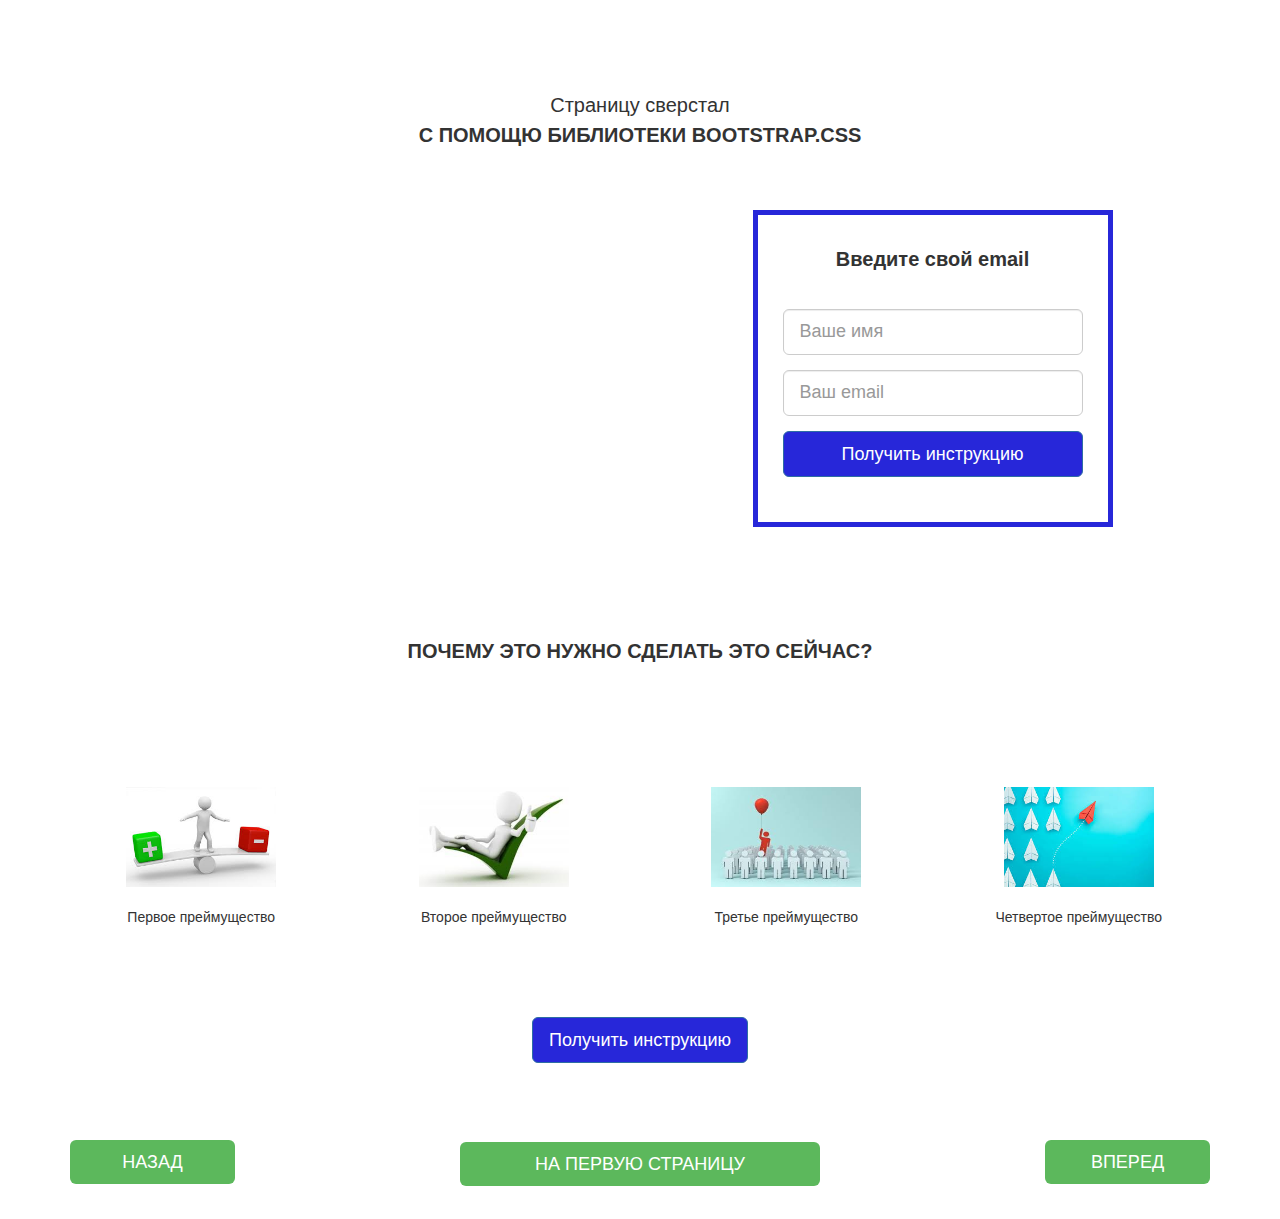
<file: lesson_9/index.html>
<!DOCTYPE html>
<html lang="en">
<head>
	<meta charset="UTF-8">
	<link rel="stylesheet" href="bootstrap.css">
	<link rel="stylesheet" href="style.css">
	<title>библиотеки bootstrap.css</title>
</head>
<body>
	
	<div class="section">
		<div class="container">
			<!--  Первый row (строка) под заголовок -->
			<div class="row">
				<div class="col-lg-6 col-lg-offset-3">
					<h1 class="header text-center"> <!--text-center - выравнивает текст по центру  -->
						<span>Страницу сверстал</span>
						<strong class="text-uppercase">С помощю библиотеки bootstrap.css</strong>
				    </h1>
				</div>
			</div>
			<!-- Второй row (строка) под видео и форму -->
			<div class="row">
				<div class="col-lg-6 col-lg-offset-1 col-xs-8 col-xs-offset-2">
					<div class="video">
						<iframe width="100%" height="315" src="https://www.youtube.com/embed/53UnXy-V-WQ" frameborder="0" allow="accelerometer; autoplay; clipboard-write; encrypted-media; gyroscope; picture-in-picture" allowfullscreen></iframe>
					</div>
				</div>
				<div class="col-lg-4 col-lg-offset-0 col-xs-8 col-xs-offset-2">
					<div class="form">
						<p class="form-header text-center">Введите свой email</p> <!--text-center -->
						<form action="#" >
							<input type="text" class="form-control input-lg" placeholder="Ваше имя"> <!-- form-control -->
							<input type="text" class="form-control input-lg" placeholder="Ваш email"> <!-- form-control -->
							<button class="btn btn-primary btn-lg btn-block form-btn">Получить инструкцию</button> <!-- btn btn-primary btn-lg btn-block  -->
						</form>
					</div>
				</div>		
			</div>
		</div>
	</div>
<!--  преймущества -->
	<div class="section">
		<div class="container">
			<!-- Под заголовок секции -->
			<div class="row">
				<div class="col-lg-12 col-xs-12 col-cm-12">
					<h2 class="section-header text-center text-uppercase">почему это нужно сделать это сейчас?</h2>
				</div>
			</div>
		<!-- Блок под преймущкства -->
			<div class="feature text-center ">
				<div class="row">
					<div class="col-lg-3 col-md-6">
						<div class="feature-box">
							<img src="img/1.jpg" alt="1 преймущество">
							<p>Первое преймущество</p>
						</div>
					</div>
					<div class="col-lg-3 col-md-6">
						<div class="feature-box">
							<img src="img/2.jpg" alt="2 преймущество">
							<p>Второе преймущество</p>
						</div>
					</div>
					<div class="col-lg-3 col-md-6">
						<div class="feature-box">
							<img src="img/3.jpg" alt="3 преймущество">
							<p>Третье преймущество</p>
						</div>
					</div>
					<div class="col-lg-3 col-md-6">
						<div class="feature-box ">
							<img src="img/4.jpg" alt="4 преймущество">
							<p >Четвертое преймущество</p>
						</div>
					</div>
				</div>
			</div>
			<button class="btn btn-primary btn-lg form-btn center-block">Получить инструкцию</button> 
		</div>
	</div>

	<!-- Ссылки на уроки -->
	<div class="section">
		<div class="container text-center">
			<div class="row">
				<div class="col-lg-2 col-lg-offset-0 col-md-2 col-md-offset-0 col-sm-2 col-sm-offset-0">
					<a class="button-link btn-success btn-lg forma-btn" href="../UROK 8/UROK 8.html">НАЗАД</a>
				</div>
				<div class="col-lg-4 col-lg-offset-2 col-md-4 col-md-offset-2 col-sm-6 col-sm-offset-1">
					<a class="button-link btn-success btn-lg forma-btn" href="../demostracia.html">НА ПЕРВУЮ СТРАНИЦУ</a>
				</div>	
				<div class="col-lg-2 col-lg-offset-2 col-md-2 col-md-offset-2 col-sm-2 col-sm-offset-1">	
					<a class="button-link btn-success btn-lg forma-btn" href="../UROK 10/UROK 10.html">ВПЕРЕД</a>
				</div>
			</div>
		</div>
	</div>
</body>
</html>
</file>
<file: lesson_9/style.css>
.section{
	padding: 30px;
}

.header{
	font-size: 20px;
	line-height: 1.5;
	margin: 60px auto;

}

.header span{
	display: block;

}

.form{
	border: 5px solid #2727d9;
	padding: 30px 25px;
	
}

.form-header, .section-header{
	font-size: 20px;
	font-weight: 900;
	margin-bottom: 35px;

}

.form input{
	margin-bottom: 15px;

}

.form-btn{
	background-color: #2727d9; 
	margin: 15px auto;

}

.feature-box{
	margin: 30px auto;
}

.feature-box img{
	width: 150px;
	height:100px;
}

.feature{
	margin: 60px auto;
}

.feature p{
	margin-top: 20px;
}


.video{
	margin-bottom: 30px;
}

.button-link, .button-link:hover{
	color: #fff;
	text-decoration: none;
}


.forma-btn{
	display: block;
	width: 100%;
	margin: 1% auto;
}

.col-xs-6{
	background-color: red;
}
</file>
